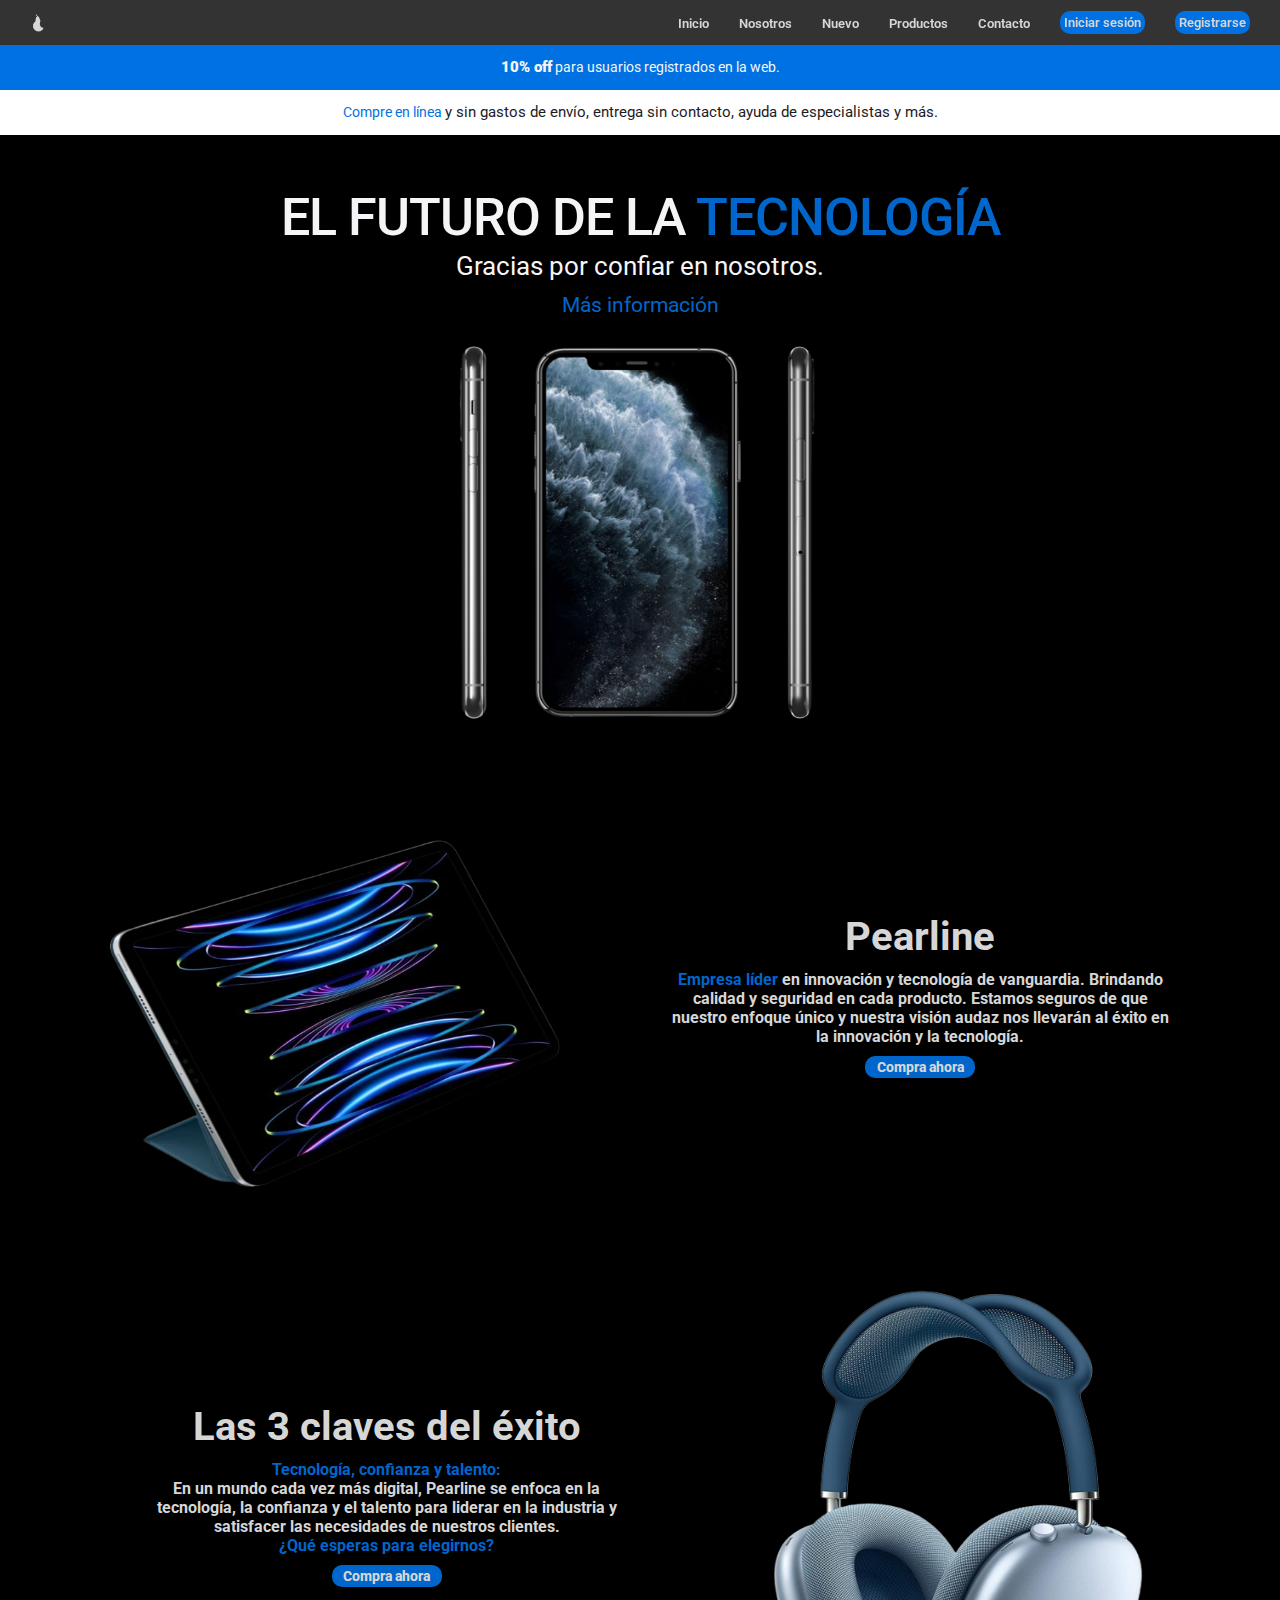
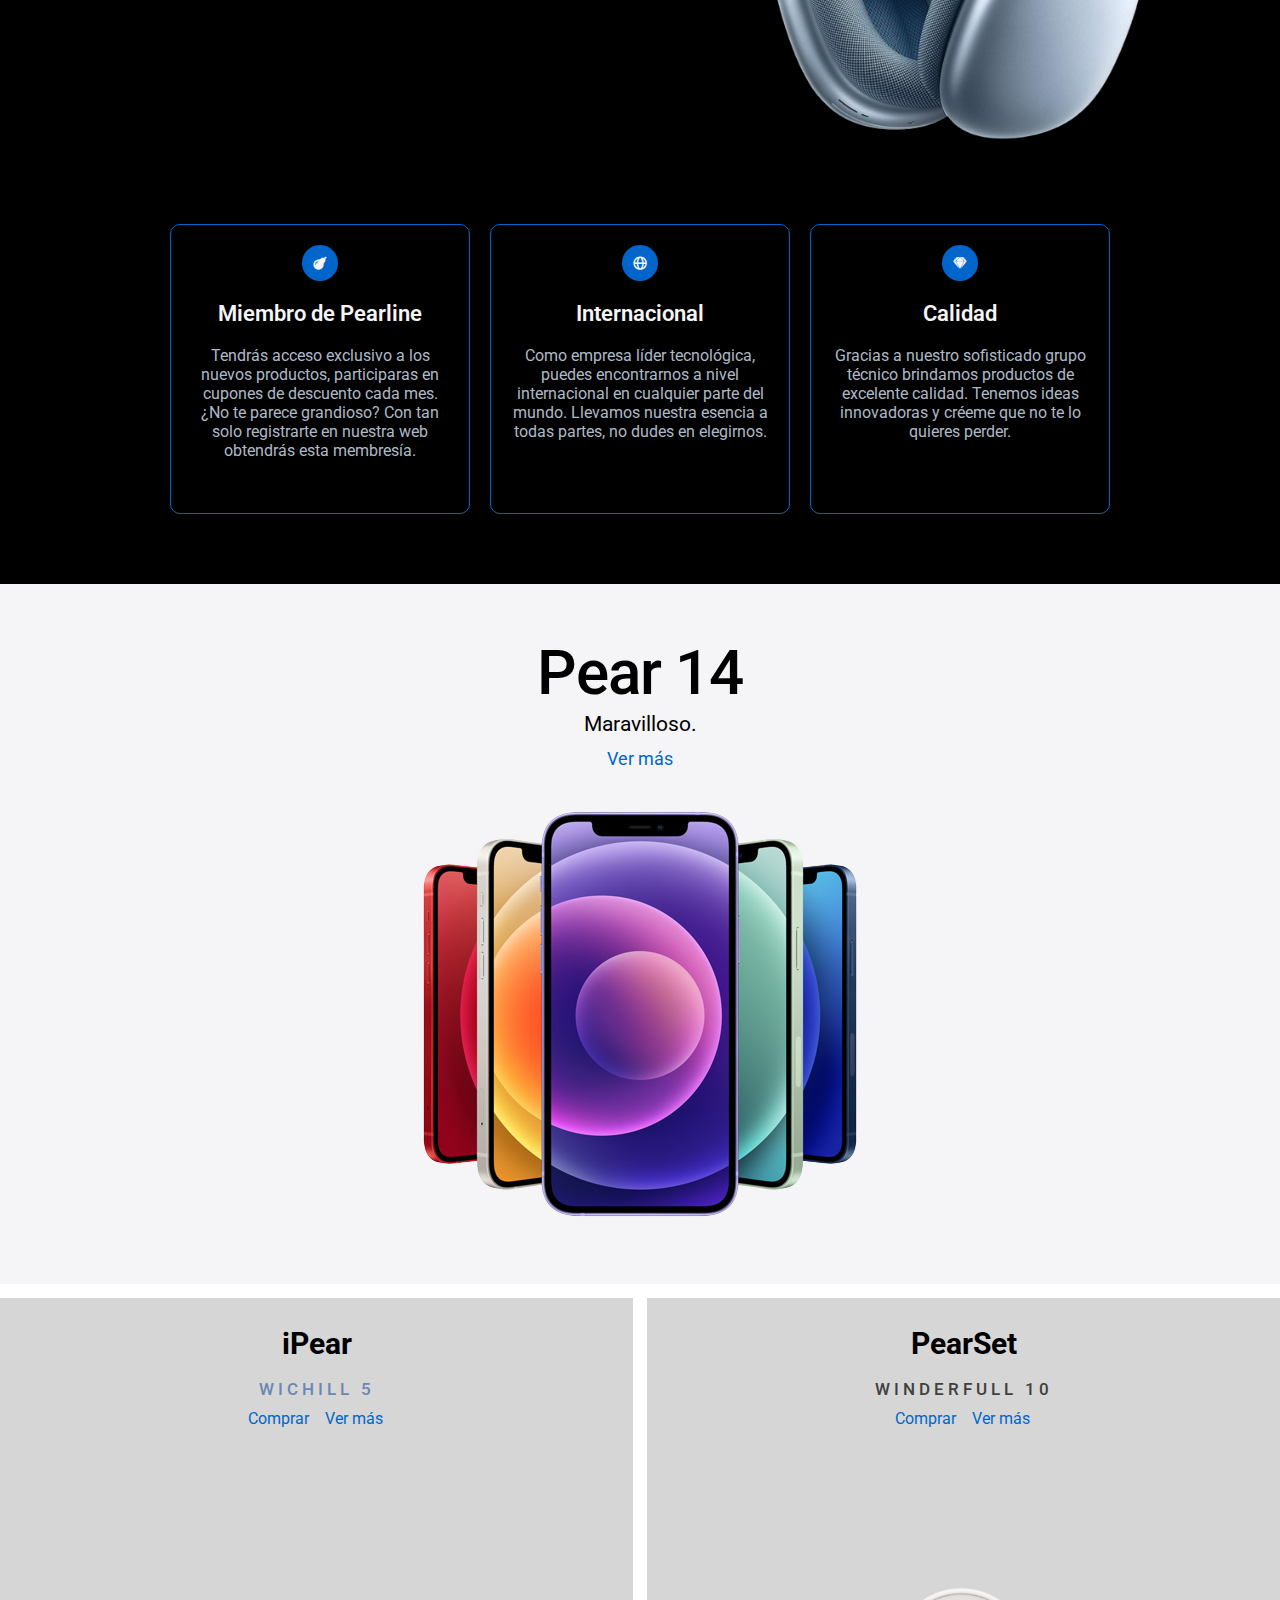
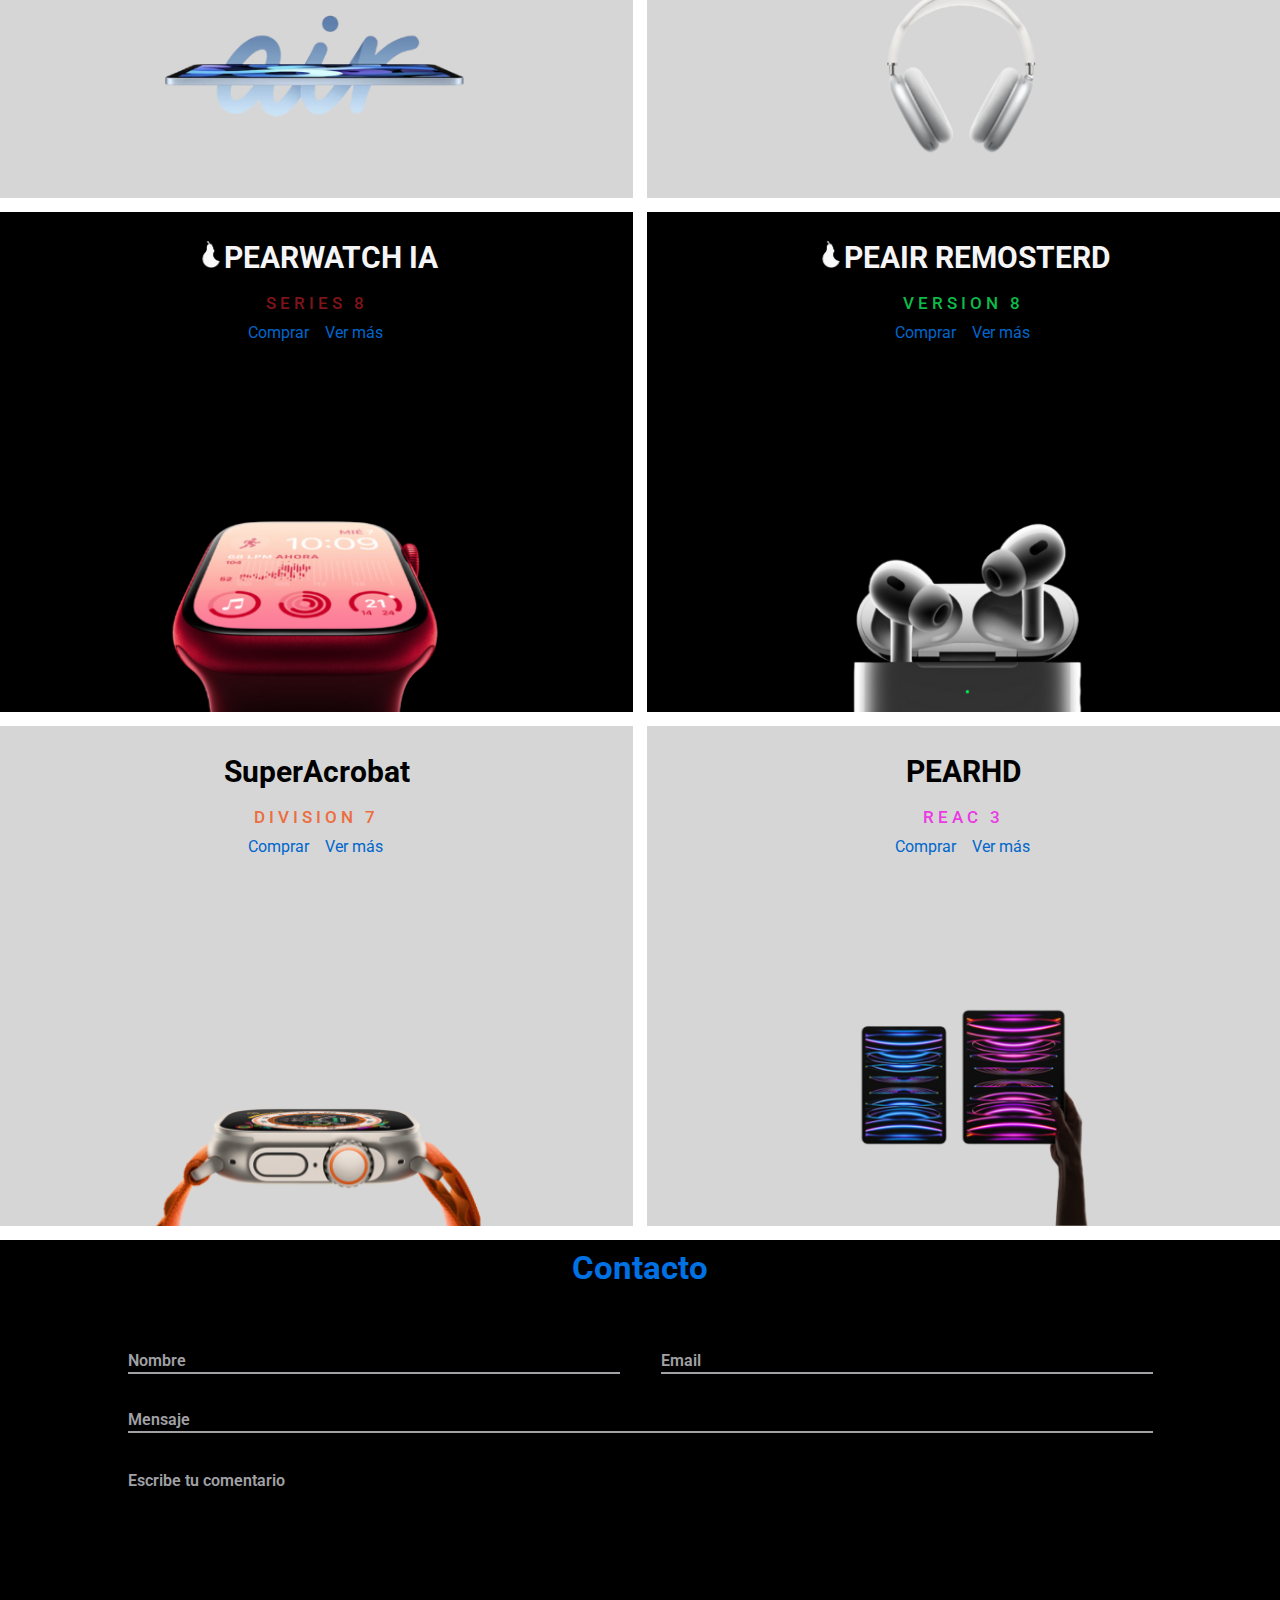
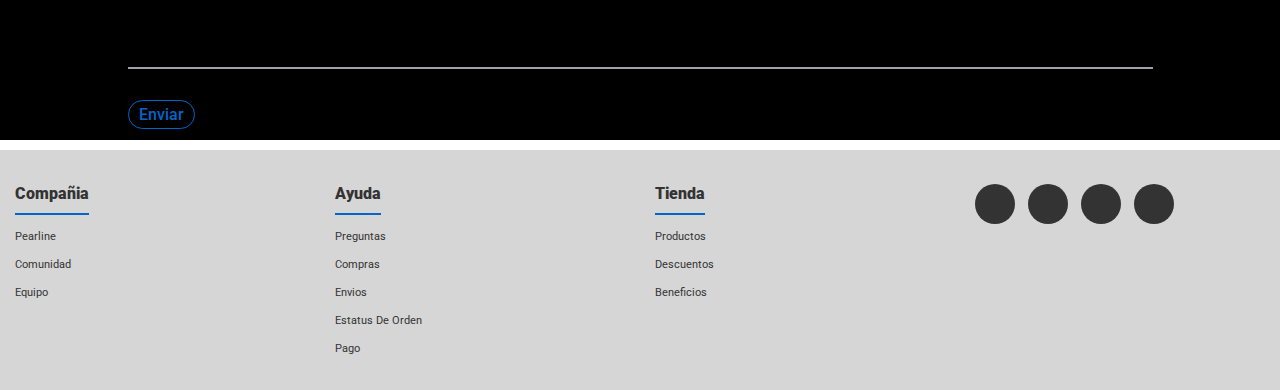
<file: index.html>
<!DOCTYPE html>
<html lang="en">
<head>
    <meta charset="UTF-8">
    <meta name="viewport" content="width=device-width, initial-scale=1.0">
    <title>Pearline</title>
    <link rel="stylesheet" href="/assets/style.css">
    <link rel="stylesheet" href="/assets/mediaqueries.css">
    <link rel="stylesheet" href="https://cdnjs.cloudflare.com/ajax/libs/font-awesome/6.4.2/css/all.min.css" integrity="sha512-z3gLpd7yknf1YoNbCzqRKc4qyor8gaKU1qmn+CShxbuBusANI9QpRohGBreCFkKxLhei6S9CQXFEbbKuqLg0DA==" crossorigin="anonymous" referrerpolicy="no-referrer" />
    <link href='https://unpkg.com/boxicons@2.1.4/css/boxicons.min.css' rel='stylesheet'>
    <link rel="stylesheet" href="https://cdnjs.cloudflare.com/ajax/libs/font-awesome/6.2.1/css/all.min.css" integrity="sha512-MV7K8+y+gLIBoVD59lQIYicR65iaqukzvf/nwasF0nqhPay5w/9lJmVM2hMDcnK1OnMGCdVK+iQrJ7lzPJQd1w==" crossorigin="anonymous" referrerpolicy="no-referrer" />
    <!-- Favicons -->
    <link rel="apple-touch-icon" sizes="180x180" href="/Img/FAVICON/apple-touch-icon.png">
    <link rel="icon" type="image/png" sizes="32x32" href="/Img/FAVICON/favicon-32x32.png">
    <link rel="icon" type="image/png" sizes="16x16" href="/Img/FAVICON/favicon-16x16.png">
    <link rel="manifest" href="/site.webmanifest">
    </head>
<body>

    <!-- Header -->
    <header>
        <img src="/Img/LOGONAV.png" alt="logo-pear" class="logo">
        <nav class="navbar">
            <input type="checkbox" id="toggle-menu">
            <label for="toggle-menu" class="bars-menu">
                <span></span>
                <span></span>
                <span></span>
            </label>
            <ul class="navbar-list">
                <li class="list-mov"><a href="#hero">Inicio</a></li>
                <li class="list-mov"><a href="#info2">Nosotros</a></li>
                <li class="list-mov"><a href="#info">Nuevo</a></li>
                <li class="list-mov"><a href="#cards">Productos</a></li>
                <li class="list-mov"><a href="#contact">Contacto</a></li>

                <a href="/login.html" class="btn-nav1">Iniciar sesión</a>
                <a href="/register.html" class="btn-nav2">Registrarse</a>
            </ul>

        </nav>
        
    </header>
    <main>

  
        <!-- information -->
        <section class="infotmation">
            <div class="discount">
                <a href="#"><span>10% off</span> para usuarios registrados en la web.</a>
            </div>
            <div class="discount discount-2">
                <a href="#">Compre en línea</a> <span>y sin gastos de envío, entrega sin contacto, ayuda de especialistas y más.</span>
            </div>
        </section>
        <!-- Sections -->
        <!-- Presentation -->
        <section id="hero">
            <div class="top__title">
                <h1>EL FUTURO DE LA <span>TECNOLOGÍA</span></h1>
                <h3>Gracias por confiar en nosotros.</h3>
            </div>
            <div class="top__title--links">
                <a href="#">Más información <i class="fa-solid fa-angle-right angle-1"></i> </a>
            </div>
            <div class="hero__img">
                <img src="/Img/image-removebg-preview (30).png" alt="phone-hero">
            </div>
        </section>
        <!-- info bussines -->
        <section id="info2">
            <div class="info2__img">
                <img src="/Img/IPEAR-FUTURE.png" alt="info2-headset">
            </div>
            <div class="info2__title">
                <h1>Pearline</h1>
                <h3> <span>Empresa líder</span> en innovación y tecnología de vanguardia. Brindando calidad y seguridad en cada producto. Estamos seguros de que nuestro enfoque único y nuestra visión audaz nos llevarán al éxito en la innovación y la tecnología.</h3>
                <a href="#">Compra ahora</a>
                </div>
            </div>
        </section>
        <section id="info3">
            <div class="info3__title">
                <h1>Las 3 claves del éxito</h1>
                <h3> <span>Tecnología, confianza y talento:</span>
                    <br>
                    En un mundo cada vez más digital, Pearline se enfoca en la tecnología, la confianza y el talento para liderar en la industria y satisfacer las necesidades de nuestros clientes.
                    <br>
                    <span>¿Qué esperas para elegirnos?</span>
                </h3>
                <a href="#">Compra ahora</a>
                </div>
            </div>
            <div class="info3__img">
                <img src="/Img/PeairAzules.png" alt="info2-headset">
            </div>
        </section>
        <!--Targets -->
        <section id="targets">

            <div class="content__target">

            
                <div class="target">
                    <i class='bx bxs-pear pear-icon'></i>
                    <h3 >
                        Miembro de Pearline
                    </h3>
                    <p>
                        Tendrás acceso exclusivo a los nuevos productos, participaras en cupones de descuento cada mes.
                        ¿No te parece grandioso?
                        Con tan solo registrarte en nuestra web obtendrás esta membresía.

                    </p>
                </div>
                <div class="target">
                    <i class='bx bx-globe globe-icon'></i>
                    <h3 >
                        Internacional
                    </h3>
                    <p>
                        Como empresa líder tecnológica, puedes encontrarnos a nivel internacional en cualquier parte del mundo. 
                        Llevamos nuestra esencia a todas partes, no dudes en elegirnos.
                    </p>
                </div>
                <div class="target">
                    <i class='bx bxl-sketch diamont-icon'></i>
                    <h3>
                        Calidad
                    </h3>
                    <p>
                        Gracias a nuestro sofisticado grupo técnico brindamos productos de excelente calidad.
                        Tenemos ideas innovadoras y créeme que no te lo quieres perder. 

                    </p>
                </div>

            </div>
        </section>
        <!-- Pear 14 -->
        <section id="info">
            <div class="info__title">
                <h1>Pear 14</h1>
                <h3>Maravilloso.</h3>
            </div>
            <div class="info__title--links">
                <a href="#">Ver más <i class="fa-solid fa-angle-right angle-2"></i> </a>
            </div>
            <div class="info__img">
                <img src="/Img/phones-fila.png" alt="phones-info">
            </div>
        </section>
        <!-- Products Cards -->
        <section id="cards">
            <div class="cards__content">
                <div class="card1">
                    <div class="card__content1">
                        <h1>
                            iPear
                        </h1>
                        <h3 class="title__heavenly">
                            WICHILL 5
                        </h3>
                        <a href="#">Comprar<i class="fa-solid fa-angle-right angle-1"></i></a>
                        <a href="#">Ver más<i class="fa-solid fa-angle-right angle-1"></i></a>

                    </div>
                </div>            
                <div class="card2">
                    <div class="card__content2">
                        <h1>
                            PearSet
                        </h1>
                        <h3 class="title__grey">
                            WINDERFULL 10
                        </h3>
                        <a href="#">Comprar<i class="fa-solid fa-angle-right angle-1"></i></a>
                        <a href="#">Ver más<i class="fa-solid fa-angle-right angle-1"></i></a>

                    </div>
                </div>            
                <div class="card3">
                    <div class="card__content3">
                        <h1 class="title__white">
                            <img src="/Img/Logo-pera-white.png" alt="Logo-pera-white">PEARWATCH IA
                        </h1>
                        <h3 class="title__red">
                            SERIES 8
                        </h3>
                        <a href="#">Comprar<i class="fa-solid fa-angle-right angle-1"></i></a>
                        <a href="#">Ver más<i class="fa-solid fa-angle-right angle-1"></i></a>
                    </div>
                </div>            
                <div class="card4">
                    <div class="card__content4">
                        <h1 class="title__white">
                            <img src="/Img/Logo-pera-white.png" alt="Logo-pera-white">PEAIR REMOSTERD
                        </h1>
                        <h3 class="title__green">
                            VERSION 8
                        </h3>
                        <a href="#">Comprar<i class="fa-solid fa-angle-right angle-1"></i></a>
                        <a href="#">Ver más<i class="fa-solid fa-angle-right angle-1"></i></a>
                    </div>
                </div>
                <div class="card5">
                    <div class="card__content5">
                        <h1>
                            SuperAcrobat
                        </h1>
                        <h3 class="title__orange">
                            DIVISION 7
                        </h3>
                        <a href="#">Comprar<i class="fa-solid fa-angle-right angle-1"></i></a>
                        <a href="#">Ver más<i class="fa-solid fa-angle-right angle-1"></i></a>
                    </div>
                </div>
                <div class="card6">
                    <div class="card__content6">
                        <h1>
                            PEARHD
                        </h1>
                        <h3 class="title__pink">
                            REAC 3
                        </h3>
                        <a href="#">Comprar<i class="fa-solid fa-angle-right angle-1"></i></a>
                        <a href="#">Ver más<i class="fa-solid fa-angle-right angle-1"></i></a>
                    </div>
                </div>
            </div>
        </section>
        <!-- Contact -->
        <section id="contact">
            <div class="contact__title">
                <h2>Contacto</h2>
            </div>
            <div class="contactUs">
                <form class="messageForm">
                    <div class="inputGroup mid">
                        <input type="text" name="" required="required">
                        <label>Nombre</label>
                    </div>
                    <div class="inputGroup mid">
                        <input type="email" name="" required="required">
                        <label>Email</label>
                    </div>
                    <div class="inputGroup full">
                        <input type="text" name="" required="required">
                        <label>Mensaje</label>
                    </div>
                    <div class="inputGroup full">
                        <textarea required="required"></textarea>
                        <label>Escribe tu comentario</label>
                    </div>
                    <div class="inputGroup full">
                        <a href="#">Enviar</a>
                    </div>


                </form>
            </div>
        </section>
        <!-- footer -->
        <footer class="footer">
            <div class="footer__container">
                <div class="footer-row">

                    <div class="footer-links">

                        <h4>
                            Compañia
                        </h4>
                        <ul>
                            <li><a href="#">Pearline</a></li>
                            <li><a href="#">Comunidad</a></li>
                            <li><a href="#">Equipo</a></li>
                        </ul>
                    </div>
                    <div class="footer-links">
                        <h4>
                            Ayuda
                        </h4>
                        <ul>
                            <li><a href="#">Preguntas</a></li>
                            <li><a href="#">Compras</a></li>
                            <li><a href="#">Envios</a></li>
                            <li><a href="#">Estatus de orden</a></li>
                            <li><a href="#">Pago</a></li>
                        </ul>
                    </div>
                    <div class="footer-links">
                        <h4>
                            Tienda
                        </h4>
                        <ul>
                            <li><a href="#">Productos</a></li>
                            <li><a href="#">Descuentos</a></li>
                            <li><a href="#">Beneficios</a></li>
                        </ul>
                    </div>
                    <div class="footer-links">
                        <div class="social-link">
                            <a href="#"><i class="fab fa-facebook-f"></i></a>
                            <a href="#"><i class="fab fa-instagram"></i></a>
                            <a href="#"><i class="fab fa-twitter"></i></a>
                            <a href="#"><i class="fab fa-youtube"></i></a>
                        </div>
                    </div>


                </div>

            </div>

        </footer>
    </main>  
</body>
</html>
</file>
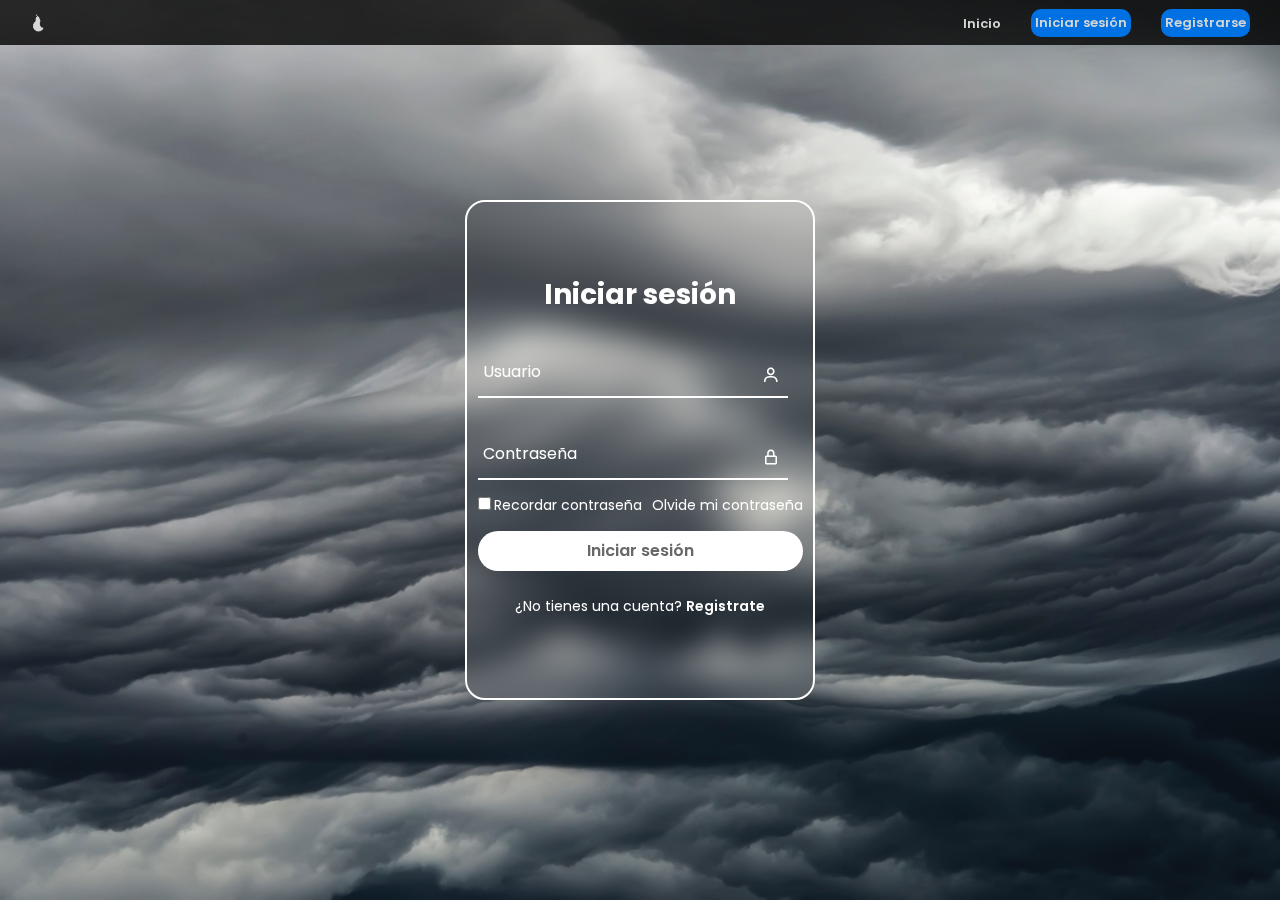
<file: login.html>
<!DOCTYPE html>
<html lang="en">
<head>
    <meta charset="UTF-8">
    <meta name="viewport" content="width=device-width, initial-scale=1.0">
    <title>Pearline</title>
    <link rel="stylesheet" href="/assets/login.css">
    <link rel="stylesheet" href="/assets/mediaqueries.css">
    <link href='https://unpkg.com/boxicons@2.1.4/css/boxicons.min.css' rel='stylesheet'>
    <!-- Favicons -->
    <link rel="apple-touch-icon" sizes="180x180" href="/Img/FAVICON/apple-touch-icon.png">
    <link rel="icon" type="image/png" sizes="32x32" href="/Img/FAVICON/favicon-32x32.png">
    <link rel="icon" type="image/png" sizes="16x16" href="/Img/FAVICON/favicon-16x16.png">
    <link rel="manifest" href="/site.webmanifest">
</head>
<body>
    <header>
        <img src="/Img/LOGONAV.png" alt="logo-pear" class="logo">
        <nav class="navbar">
            <input type="checkbox" id="toggle-menu">
            <label for="toggle-menu" class="bars-menu">
                <span></span>
                <span></span>
                <span></span>
            </label>
            <ul class="navbar-list">
                <li class="list-mov"><a href="/index.html">Inicio</a></li>
                <a href="/login.html" class="btn-nav1">Iniciar sesión</a>
                <a href="/register.html" class="btn-nav2">Registrarse</a>
            </ul>

        </nav>
    </header>
    <section>
        <div class="form-box">
            <div class="form-value">
                <form action="">
                    <h2>Iniciar sesión</h2>
                    <div class="inputbox">
                        <i class='bx bx-user user-icon' ></i>
                        <input type="user" required>
                        <label for="" >Usuario</label>
                    </div>
                    <div class="inputbox">
                        <i class='bx bx-lock-alt lock-icon'></i>
                        <input type="password" required>
                        <label for="">Contraseña</label>
                    </div>
                    <div class="forget">
                        <label for=""><input type="checkbox">Recordar contraseña<a href="#">Olvide mi contraseña</a></label>
                    </div>
                    <div class="btn-1">
                        <a href="index.html">Iniciar sesión</a>
                    </div>

                    <div class="register">
                        <p>¿No tienes una cuenta? <a href="/register.html">Registrate</a></p>
                    </div>
                </form>
            </div>
        </div>
    </section>
</body>
</html>
</file>
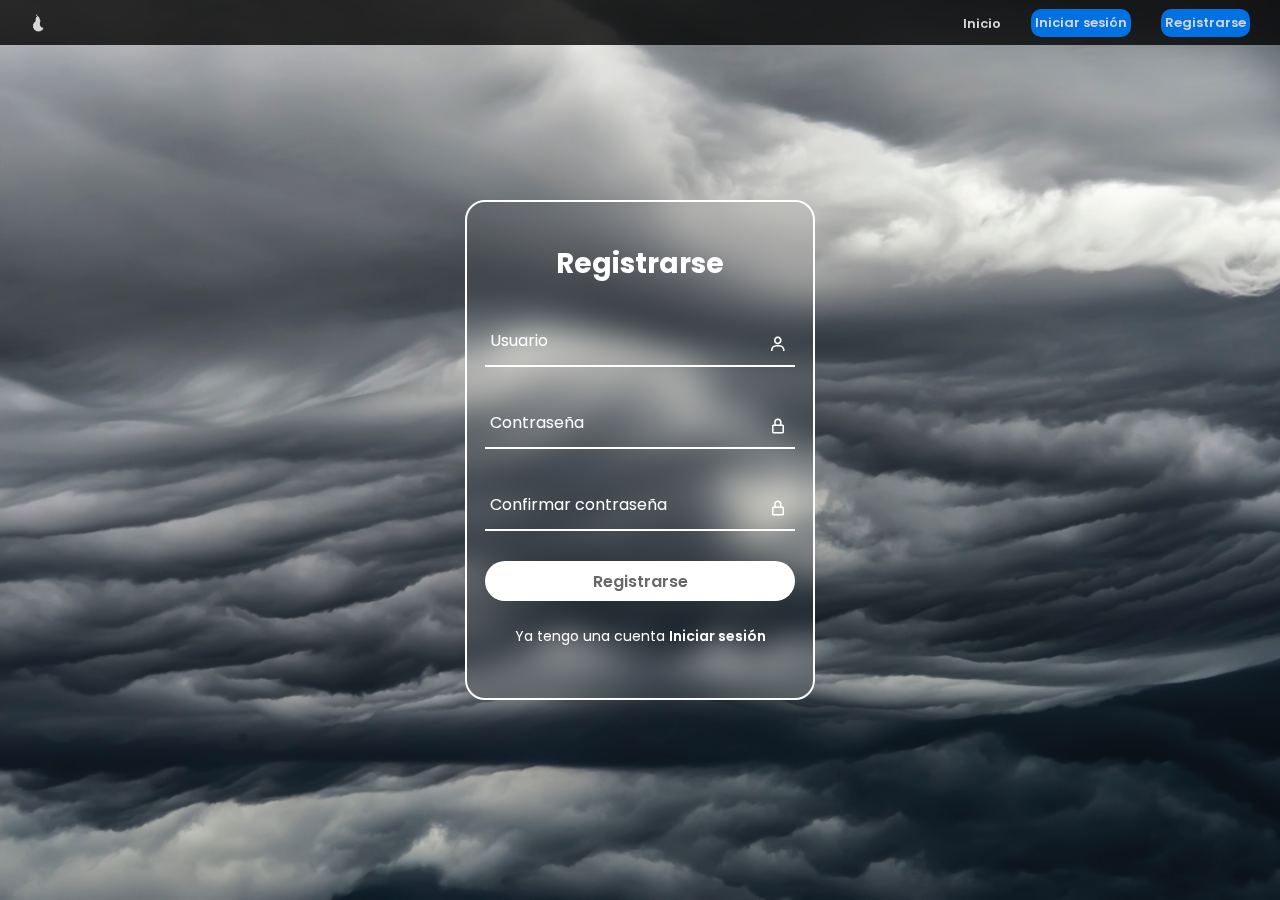
<file: register.html>
<!DOCTYPE html>
<html lang="en">
<head>
    <meta charset="UTF-8">
    <meta name="viewport" content="width=device-width, initial-scale=1.0">
    <title>Pearline</title>
    <link rel="stylesheet" href="/assets/login.css">
    <link href='https://unpkg.com/boxicons@2.1.4/css/boxicons.min.css' rel='stylesheet'>
    <link rel="stylesheet" href="/assets/mediaqueries.css">
    <!-- Favicons -->
    <link rel="apple-touch-icon" sizes="180x180" href="/Img/FAVICON/apple-touch-icon.png">
    <link rel="icon" type="image/png" sizes="32x32" href="/Img/FAVICON/favicon-32x32.png">
    <link rel="icon" type="image/png" sizes="16x16" href="/Img/FAVICON/favicon-16x16.png">
    <link rel="manifest" href="/site.webmanifest">
</head>
<body>
    <header>
        <img src="/Img/LOGONAV.png" alt="logo-pear" class="logo">
        <nav class="navbar">
            <input type="checkbox" id="toggle-menu">
            <label for="toggle-menu" class="bars-menu">
                <span></span>
                <span></span>
                <span></span>
            </label>
            <ul class="navbar-list">
                <li class="list-mov"><a href="/index.html">Inicio</a></li>
                <a href="/login.html" class="btn-nav1">Iniciar sesión</a>
                <a href="/register.html" class="btn-nav2">Registrarse</a>
            </ul>

        </nav>
    </header>
    <section>
        <div class="form-box">
            <div class="form-value">
                <form action="">
                    <h2>Registrarse</h2>
                    <div class="inputbox">
                        <i class='bx bx-user user-icon' ></i>
                        <input type="user" required>
                        <label for="" >Usuario</label>
                    </div>
                    <div class="inputbox">
                        <i class='bx bx-lock-alt lock-icon'></i>
                        <input type="password" required>
                        <label for="">Contraseña</label>
                    </div>
                    <div class="inputbox">
                        <i class='bx bx-lock-alt lock-icon'></i>
                        <input type="password" required>
                        <label for="">Confirmar contraseña</label>
                    </div>
                    <div class="btn-1">
                        <a href="login.html">Registrarse</a>
                    </div>
                    <div class="register">
                        <p>Ya tengo una cuenta <a href="login.html">Iniciar sesión</a></p>
                    </div>
                </form>
            </div>
        </div>
    </section>
</body>
</html>
</file>
<file: assets/style.css>
@import url('https://fonts.googleapis.com/css2?family=Roboto:wght@300;400;500;700&display=swap');

:root {
    --nav-bg: rgba(0, 0, 0, 0.8);
    --greyDark: #333333;
    --greyLight: #d6d6d6;
    --greyLight2: #a1a1a6;
    --bgn-targets: #272d37;
    --text-trgt: #adb9c7;
    --white: #f5f5f7;
    --text: #1d1d1f;
    /* Details */
    --blue: #0071e3;
    --dark-blue: #0066cc;
    --a: #2997ff;
    --grey-headset: #40403f;
    --heavenly: #6b87b1;
    --red: #7d1418;
    --pink: #ea3ae2;
    --green: #0dba49;
    --orange: #ec6d3f;
    --text-btn: #0f0f0f;
    --bg-black: #242424;
}


*{
    margin: 0;
    padding: 0;
    box-sizing: border-box;
    list-style: none;
    text-decoration: none;
}
html {
    scroll-behavior: smooth;
    scroll-padding-top: 45px;
}
body {
    font-family: 'Roboto', sans-serif;
    font-size: 14px;

}
main {
    align-items: center;
}
header {
    background: var(--nav-bg);
    width: 100%; 
    height: 45px;
    margin: auto;
    display: flex;
    justify-content: space-between;
    align-items: center;
    padding: 2px 30px 2px 30px;
    position: fixed;
    top: 0;
    z-index: 9999; 
}



/* TOGGLE MENU  */

#toggle-menu {
    display: none;
}
.bars-menu{
    display: none;
}

/* Navbar */
.logo {
    height: 18px;
    cursor: pointer;
}

.navbar,
.navbar-list {
  display: flex;
  align-items: center;

}
.navbar {
  gap: 10px
}

.navbar-list {
  gap: 30px;
}

.navbar-list a {
    color: var(--greyLight);
    font-size: 13px;
    font-weight: 600;
}
.navbar-list a:hover {
    color: var(--blue);
}

.btn-nav1 {
    color: var(--greyLight);
    background-color: var(--blue);
    border-radius: 10px;
    padding: 4px 4px;
    justify-content: center;
    align-items: center;
    font-weight: 800;
    text-align: center;
}
.btn-nav1:hover {
    color: var(--blue);
    background-color: var(--greyLight);
}
.btn-nav2 {
    color: var(--greyLight);
    background-color: var(--blue);
    border-radius: 10px;
    padding: 4px 4px;
    justify-content: center;
    align-items: center;
    font-weight: 800;
    text-align: center;
}
.btn-nav2:hover {
    color: var(--blue);
    background-color: var(--greyLight);
}


/* Discount - Buy Online */

.discount {
    font-weight: 400;
    height: 45px;
    width: 100%;
    background: var(--blue);
    text-align: center;
    line-height: 45px;
    margin-top: 45px;
    gap: 10px;

}
.discount a {
    color: var(--white);
    text-decoration: none;
}
.discount span {
    font-weight: 900;
    font-size: 15px;
}
.discount-2 {
    background: #ffffff;
    color: var(--text);
    margin: 0;
}
.discount-2 span {
    background: #ffffff;
    color: var(--text);
    margin: 0;
    font-weight: 400;
}

.discount-2 a {
    color: var(--blue);
    text-decoration: none;
}
.discount a:hover {
    text-decoration: underline;

}
.discount-2 a:hover {
    text-decoration: underline;
}





/* hero- (1er section) */

#hero {
    height: 610px;
    width: 100%;
    position: relative;
    overflow: hidden;
    background: black;
}

.top__title{
    margin-top: 52px;
    color: var(--white);
    text-align: center;
    z-index: 3;
}
.top__title h1 {
    font-size: 52px;
    font-weight: 500;
    letter-spacing: -1px;
}
.top__title span {
    color: var(--dark-blue);
}
.top__title h3 {
    margin-top: 3px;
    font-size: 26px;
    font-weight: 400;
}
.angle-1 {
    color: var(--dark-blue);
    font-size: 17px;
}
.top__title--links {
    margin-top: 12px;
    text-align: center;
}

.top__title--links a {
    font-size: 21px;
    font-weight: 400;
    color: var(--dark-blue);
}
.top__title--links:hover {
    text-decoration: underline;
    color: var(--dark-blue);
}

.hero__img {
    position: relative;
    width: 100%;
    height: 70%;
    display: flex;
    justify-content: center;
    align-items: center;
}

.hero__img img {
    height: 390px;
    width: 390px;
}
/* PEARLINE BUSSINES (2da section)*/
#info2 {
    display: flex;
    flex-direction: row;
    width: 100%;
    height: 500px;
    justify-content: space-evenly;
    align-items: center;
    background: black;
    /* background: linear-gradient(to top, rgba(0, 0, 0, 0.427), black); */
}

.info2__img {
    padding-top: 40px;
    display: flex;
    justify-content: center;
    align-items: center;
}
.info2__img img {
    justify-content: center;
    align-items: center;
    height: 350px;
    width: 450px;
}
.info2__title {
    display: flex;
    flex-direction: column;
    color: var(--greyLight);
    gap: 10px;
    justify-content: center;
    text-align: center;
    align-items: center;
}

.info2__title h1 {
    font-size: 40px;
}
.info2__title h3 {
    max-width: 500px;
}
.info2__title span{
    color: var(--dark-blue);
}
.info2__title a {
    display: flex;
    width: 110px;
    color: var(--greyLight);
    background-color: var(--dark-blue);
    justify-content: center;
    align-items: center;
    font-weight: 800;
    text-align: center;
    border-radius: 10px;
    padding: 3px 3px;
}
.info2__title a:hover {
    color: var(--dark-blue);
    background: var(--greyLight);
}
/* PEARLINE BUSSINES (3er section)*/
#info3 {
    display: flex;
    flex-direction: row;
    width: 100%;
    height: 500px;
    justify-content: space-evenly;
    align-items: center;
    background: black;
    /* background: linear-gradient(to top, rgba(0, 0, 0, 0.427), black); */
}

.info3__img {
    padding-top: 40px;
    display: flex;
    justify-content: center;
    align-items: center;
}
.info3__img img {
    justify-content: center;
    align-items: center;
    height: 450px;
    width: 370px;
}
.info3__title {
    display: flex;
    flex-direction: column;
    color: var(--greyLight);
    gap: 10px;
    justify-content: center;
    text-align: center;
    align-items: center;
}

.info3__title h1 {
    font-size: 40px;
}
.info3__title h3 {
    max-width: 500px;
}
.info3__title span{
    color: var(--dark-blue);
}
.info3__title a {
    display: flex;
    width: 110px;
    color: var(--greyLight);
    background-color: var(--dark-blue);
    justify-content: center;
    align-items: center;
    font-weight: 800;
    text-align: center;
    border-radius: 10px;
    padding: 3px 3px;
}
.info3__title a:hover {
    color: var(--dark-blue);
    background: var(--greyLight);
}


/* TARGETS (4ta section) */
#targets {
    display: flex;
    padding-bottom: 70px;
    padding-top: 79px;
    justify-content: center;
    align-items: center;
    flex-direction: column;
    gap: 80px;
    background: black;

}

.content__target {
    display: flex;
    justify-content: space-around;
    align-items: flex-start;
    flex-wrap: wrap;
    gap: 20px;
}
.target {
    width: 300px;
    height: 290px;
    padding: 20px 20px;
    display: flex;
    flex-direction: column;
    align-items: center;
    text-align: center;
    border: 1px solid var(--dark-blue);
    border-radius: 10px;
    gap: 20px;
    /* background-color: var(--bgn-targets); */
}
.target i{
    font-size: 16px;
    color: var(--white);
    padding: 10px 10px;
    background: var(--dark-blue);
    border-radius: 50%;
}
.target h3{
    font-size: 22px;
    font-weight: 600;
    color: var(--white);
}
.target p {
    font-size: 16px;
    font-weight: 400;
    color: var(--text-trgt);
}




/* PEAR 14 (5ta section) */


#info{
    height: 700px;
    width: 100%;
    position: relative;
    overflow: hidden;
    background: var(--white);
}
.info__title{
    margin-top: 52px;
    color: black;
    text-align: center;
    z-index: 3;
}
.info__title h1 {
    font-size: 62px;
    font-weight: 500;
    letter-spacing: -1px;
}
.info__title h3 {
    margin-top: 3px;
    font-size: 21px;
    font-weight: 400;
}
.angle-2 {
    color: var(--dark-blue);
    font-size: 14px;
}
.info__title--links {
    margin-top: 12px;
    text-align: center;
}
.info__title--links a {
    font-size: 18px;
    font-weight: 400;
    color: var(--dark-blue);
}
.info__title--links:hover {
    text-decoration: underline;
    color: var(--dark-blue);
}

.info__img {
    position: relative;
    width: 100%;
    height: 70%;
    display: flex;
    justify-content: center;
    align-items: center;
}


/* Products cards (6ta section)*/
#cards {
    padding-top: 14px;
    padding-bottom: 14px;
    justify-content: center;
    align-items: center;
}
.cards__content {
    display: grid;
    grid-template-columns: 1fr 1fr;
    row-gap: 14px;
    column-gap: 14px;
    text-align: center;
}
.cards__content > div {
    height: 500px;
    background-position: center center;
    background-size: cover;
}
.title__white {
    color: var(--white);
}
.title__red {
    color: var(--red);
    font-weight: 300;
}







.card1 {
    background-image: url(/Img/card-1.png);
}
.title__heavenly {
    color: var(--heavenly);
    font-weight: 500;
    letter-spacing: 4px;
}
.card__content1 {
    text-align: center;
    margin: 20px;
}
.card__content1 h1 {
    padding: 8px 8px;
    font-size: 30px;
}
.card__content1 h3 {
    font-size: 17px;
    margin: 10px;
}
.card__content1 a{
    color: var(--dark-blue);
    font-size: 16px;
    margin: 5px;
}
.card__content1 i{
    color: var(--dark-blue);
    font-size: 12px;
    padding-left: 3px;
}
.card__content1 a:hover{
    text-decoration: underline;
    color: var(--dark-blue);
}

.card2 {
    background-image: url(/Img/card-2.png);
}
.title__grey{
    color: var(--grey-headset);
    font-weight: 500;
    letter-spacing: 4px;
}
.card__content2 {
    text-align: center;
    margin: 20px;
}
.card__content2 h1 {
    padding: 8px 8px;
    font-size: 30px;
}
.card__content2 h3 {
    font-size: 17px;
    margin: 10px;
}
.card__content2 a{
    color: var(--dark-blue);
    font-size: 16px;
    margin: 5px;
}
.card__content2 i{
    color: var(--dark-blue);
    font-size: 12px;
    padding-left: 3px;
}
.card__content2 a:hover{
    text-decoration: underline;
    color: var(--dark-blue);
}
.card3 {
    background-image: url(/Img/card-3.png);
}
.title__red {
    color: var(--red);
    font-weight: 500;
    letter-spacing: 4px;
}
.card__content3 img {
    height: 28px;
    width: 28px;
}
.card__content3 {
    text-align: center;
    margin: 20px;
}
.card__content3 h1 {
    padding: 8px 8px;
    font-size: 30px;

}
.card__content3 h3 {
    font-size: 17px;
    margin: 10px;
}
.card__content3 a{
    color: var(--dark-blue);
    font-size: 16px;
    margin: 5px;
}
.card__content3 i{
    color: var(--dark-blue);
    font-size: 12px;
    padding-left: 3px;
}
.card__content3 a:hover{
    text-decoration: underline;
    color: var(--dark-blue);
}
.card4 {
    background-image: url(/Img/card-4.png);
}
.title__green {
    color: var(--green);
    font-weight: 500;
    letter-spacing: 4px;
}
.card__content4 img {
    height: 28px;
    width: 28px;
}
.card__content4{
    text-align: center;
    margin: 20px;
}
.card__content4 h1 {
    padding: 8px 8px;
    font-size: 30px;
}
.card__content4 h3 {
    font-size: 17px;
    margin: 10px;
}
.card__content4 a{
    color: var(--dark-blue);
    font-size: 16px;
    margin: 5px;
}
.card__content4 i{
    color: var(--dark-blue);
    font-size: 12px;
    padding-left: 3px;
}
.card__content4 a:hover{
    text-decoration: underline;
    color: var(--dark-blue);
}
.card5 {
    background-image: url(/Img/card-5.png);
}

.title__orange {
    color: var(--orange);
    font-weight: 500;
    letter-spacing: 4px;
}


.card__content5 {
    text-align: center;
    margin: 20px;
}
.card__content5 h1 {
    padding: 8px 8px;
    font-size: 30px;
}
.card__content5 h3 {
    font-size: 17px;
    margin: 10px;
}
.card__content5 a{
    color: var(--dark-blue);
    font-size: 16px;
    margin: 5px;
}
.card__content5 i{
    color: var(--dark-blue);
    font-size: 12px;
    padding-left: 3px;
}
.card__content5 a:hover{
    text-decoration: underline;
    color: var(--dark-blue);
}
.card6 {
    background-image: url(/Img/card-6.png);
}
.title__pink {
    color: var(--pink);
    font-weight: 500;
    letter-spacing: 4px;
}
.card__content6 {
    text-align: center;
    margin: 20px;
}
.card__content6 h1 {
    padding: 8px 8px;
    font-size: 30px;
}
.card__content6 h3 {
    font-size: 17px;
    margin: 10px;
}
.card__content6 a{
    color: var(--dark-blue);
    font-size: 16px;
    margin: 5px;
}
.card__content6 i{
    color: var(--dark-blue);
    font-size: 12px;
    padding-left: 3px;
}
.card__content6 a:hover{
    text-decoration: underline;
    color: var(--dark-blue);
}





/* Contact (7ma section)*/
#contact {
    width: 100%;
    height: 500px;
    background: black;
}
.contact__title {
    color: var(--blue);
    padding-top: 8px;
    font-size: 22px;
    font-weight: 900;
    display: flex;
    justify-content: center;
    text-align: center;
}



.contactUs {
    width: 100%;
    min-height: 500px;
    display: flex;
    justify-content: center;
    align-items: center;
    padding: 30px 8%;
}

.messageForm {
    display: flex;
    justify-content: space-between;
    flex-wrap: wrap;
}
.inputGroup {
    margin: 18px 0;
    position: relative;
}
.messageForm .mid {
    flex-basis: 48%;

}
.messageForm .full {
    flex-basis: 100%;
}
.messageForm input,
.messageForm textarea {
    width: 100%;
    font-size: 18px;
    font-weight: 600;
    background-color: transparent;
    color: var(--white);
    border: none;
    border-bottom: 2px solid var(--greyLight2);
    outline: none;
    
}

.messageForm textarea {
    resize: none;
    height: 200px;
    display: block;
}
textarea::-webkit-scrollbar{
    width: 9px;
}
textarea::-webkit-scrollbar-track {
    background-color: var(--bg-black);
    border-radius: 15px;
}
textarea::-webkit-scrollbar-thumb {
    background-color: var(--dark-blue);
    border-radius: 15px;
    height: 10px;
}
.inputGroup label {
    color: var(--greyLight2);
    position: absolute;
    left: 0;
    bottom: 4px;
    font-weight: 600;
    font-size: 16px;
    transition: 0.4s;
    pointer-events: none;
}
.inputGroup:nth-child(4) label {
    top: 2px;
}
.inputGroup input:focus ~ label,.inputGroup textarea:focus ~ label,
.inputGroup input:valid ~ label,.inputGroup textarea:valid ~ label
{
    transform: translateY(-30px);
    font-size: 16px;
}
.inputGroup a {
    padding: 4px 10px;
    font-size: 16px;
    font-weight: 500;
    background-color: transparent;
    color: var(--dark-blue);
    border: 1px solid var(--dark-blue);
    border-radius: 25px;
    outline: none;
    cursor: pointer;
}
.inputGroup a:hover {
    color: var(--white); 
    border: 1px solid var(--white);
}



/* Footer (8tva section)*/

.footer__container {
    padding-top: 14px;
    justify-content: center;
    align-items: center;
}
.footer {
    margin-top: 10px;
    background-color: var(--greyLight);
    padding: 20px 0;
    text-transform: capitalize;
}
.footer-row {
    display: flex;
    flex-wrap: wrap;
}
.footer-links {
    width: 25%;
    padding: 0 15px;

}
.footer-links h4 {
    font-size: 16px;
    color: var(--greyDark);
    margin-bottom: 15px;
    font-weight: 900;
    border-bottom: 2px solid var(--dark-blue);
    padding-bottom: 10px;
    display: inline-block;
}
.footer-links ul li a {
    font-size: 11px;
    text-decoration: none;
    font-weight: 400;
    color: var(--greyDark);
    display: block;
    margin-bottom: 15px;
    transition: all .3s ease;

}
.footer-links ul li a:hover {
    color: var(--dark-blue);
    padding-left: 6px;
}
.social-link a {
    display: inline-block;
    min-height: 40px;
    width: 40px;
    background-color: var(--greyDark);
    margin: 0 10px 10px 0;
    text-align: center;
    line-height: 40px;
    border-radius: 50%;
    color: var(--white);
    transition: all .5 ease;

}
.social-link a:hover {
    background-color: var(--dark-blue);
}



/* Contact */
</file>
<file: assets/mediaqueries.css>
@media(max-width:991px) {



    /* Bussines */
    #info2 {
        display: flex;
        flex-direction: column-reverse;
        height: 700px;
    }
    #info3 {
        display: flex;
        flex-direction: column;
        height: 700px;
    }
    
    /* Cards */
    /* width */
    #cards {
        width: 100%;
    }
    /* direction and height */
    .cards__content {
        display: flex;
        flex-direction: column;
    }
    .cards__content > div {
        height: 400px;
    }
    /* h1 */
    .card__content1 h1 {
        font-size: 20px;
    }
    .card__content2 h1 {
        font-size: 20px;
    }
    .card__content3 h1 {
        font-size: 20px;
    }
    .card__content4 h1 {
        font-size: 20px;
    }
    .card__content5 h1 {
        font-size: 20px;
    }
    .card__content6 h1 {
        font-size: 20px;
    }
    /* img h1 */
    .card__content3 img {
    height: 18px;
    width: 18px;
    }
    .card__content4 img {
    height: 18px;
    width: 18px;
    }
    /* h3 */
    .card__content1 h3 {
    font-size: 14px;
    }
    .card__content2 h3 {
    font-size: 14px;
    }
    .card__content3 h3 {
    font-size: 14px;
    }
    .card__content4 h3 {
    font-size: 14px;
    }
    .card__content5 h3 {
    font-size: 14px;
    }
    .card__content6 h3 {
    font-size: 14px;
    }
    
    
    
    
    
    /* Footer */
    .footer-row{
        text-align: center;
    }
    .footer-links {
        width: 100%;
        margin-bottom: 30px;
    }
}

@media(max-width:768px){
    /* toggle-menu */
    .navbar ul{
        background: var(--nav-bg);
        width: 100%;
        height: calc(100vh - 45px);
        position: absolute;
        top: 45px;
        left: 0;
        flex-direction: column;
        align-items: center;
        justify-content: center;
        transform: translateX(200%);
        transition: all 0.4s ease;

    }
    .bars-menu {
        display: flex;
        flex-direction: column;
        gap: 5px;
        position: relative;
    }
    
    .bars-menu span {
        height: 1.5px;
        width: 18px;
        background: var(--white);
        transition: transform 0.3s;
    }
    #toggle-menu:checked ~ .bars-menu span:nth-child(1) {
        position: absolute;
        top: 0;
        transform: rotate(135deg);
    }
    #toggle-menu:checked ~ .bars-menu span:nth-child(2) {
        opacity: 0;
    }
    
    #toggle-menu:checked ~ .bars-menu span:nth-child(3) {
        position: absolute;
        top: 0;
        transform: rotate(-135deg);
    }
    #toggle-menu:checked ~ .navbar-list{
        transform: translateX(0);
    }
    
    
    /* Discount */
    .discount-2 span{
        display: none;
    }
    .top__title h1 {
        font-size: 30px;
    }
    .top__title h3 {
        font-size: 22px;
    }
    .angle-1 {
        font-size: 14px;

    }
    .top__title--links a {
        font-size: 18px;
    }
}

@media(max-width:576px){
    
    /* Discount */
    .discount-2 span{
        display: none;
    }

    

    /* Pear 14 */
    .info__title h1{
        font-size: 45px;
    }
    .info__title h3 {
        font-size: 18px;
    }
    .info__img img{
        height: 400px;
        width: 400px;
    }
    .angle-2 {
        font-size: 11px;
    }
    .info__title--links a {
        font-size: 15px;
    }
    /* bussines */

    .info2__title h1 {
    font-size: 30px;
    }
    .info2__title h3 {
    max-width: 450px;
    margin: 8px;
    }




    .info2__img img {
        height: 300px;
        width: 350px;
    }
    .info2__img {
    padding-top: 10px;
    }
    /* bussines 2 */
    .info3__title h1 {
        font-size: 30px;
    }
    .info3__title h3 {
        max-width: 450px;
        margin: 8px;
    }
        
    
    
    
    .info3__img img {
        height: 350px;
        width: 300px;
    }
    .info3__img {
        padding-top: 10px;
    }



}



@media(max-width:365px) {
     /*1er section - (hero)*/
     .top__title h1 {
        font-size: 32px;
    }
     .top__title h3 {
        font-size: 16px;
    }
     .angle-1 {
        font-size: 12px;
    }
     .top__title--links a {
        font-size: 14px;
    }
    .hero__img {
        height: 60%;
    }
    .hero__img img {
        height: 300px;
        width: 300px;
    }
    
    /* Pear 14 */
     .info__title h1{
        font-size: 40px;
    }
    .info__title h3 {
        font-size: 17px;
    }
    .info__img img{
        height: 300px;
        width: 300px;
    }
    .angle-2 {
        font-size: 10px;
    }
    .info__title--links a {
        font-size: 14px;
    }

    
    
    
    /* bussines */

    .info2__title h1 {
        font-size: 27px;
        }
    .info2__title h3 {
        max-width: 300px;
        }
    
    
    
    
    .info2__img img {
            height: 250px;
            width: 300px;
        }
    .info2__img {
        padding-top: 10px;
        }


    /* bussines 2 */
    .info3__title h1 {
            font-size: 27px;
        }
    .info3__title h3 {
            max-width: 300px;
        }
             
    .info3__img img {
            height: 300px;
            width: 250px;
        }
    .info3__img {
            padding-top: 10px;
        }

    /* login // register */
    h2 {
        font-size: 16px;
    }
    .form-box {
        width: 240px;
        height:450px;
    }
    .inputbox {
       margin-left: 10px;
       width: 210px;
       font-size: 12px
    }
    label a{
        display: flex;
        flex-direction: column;
    }
    label,
    input {
        font-size: 12px;
    }

    .btn-1 a {
        width: 200px;
        margin: 20px;
        font-size: 14px;
    }
    .register p{
        display: flex;
        flex-direction: column;
        font-size: 12px;
    }
}
</file>
<file: assets/login.css>
@import url('https://fonts.googleapis.com/css2?family=Poppins:wght@300;400;500;600&display=swap');
:root {
    --bg: rgba(0, 0, 0, 0.998);
    --bg-white: rgba(255, 255, 255, 0.995);
    --title-grey: #232836;
    --border: #ffffff80;
    --a: #2997ff;
    --line: #686868 ;
    --blue: #0071e3;
    --dark-blue: #0066cc;
    --facebook: #4267b2;
    --facebook-hv: #5571a9;
    --white: #ffffff;
    --white-3: #c7c7c7;
    --nav-bg: rgba(0, 0, 0, 0.8);
    --greyLight: #d6d6d6;
}
* {
    margin: 0;
    padding: 0;
    font-family: 'Poppins', sans-serif;
    box-sizing: border-box;
    list-style: none;
    text-decoration: none;

}
/* navbar - toggle */
header {
    background: var(--nav-bg);
    width: 100%; 
    height: 45px;
    margin: auto;
    display: flex;
    justify-content: space-between;
    align-items: center;
    padding: 2px 30px 2px 30px;
    position: fixed;
    top: 0;
    z-index: 9999; 
}
/* TOGGLE MENU  */

#toggle-menu {
    display: none;
}
.bars-menu{
    display: none;
}


.logo {
    height: 18px;
    cursor: pointer;
}

.navbar,
.navbar-list {
  display: flex;
  align-items: center;

}
.navbar {
  gap: 10px
}

.navbar-list {
  gap: 30px;
}

.navbar-list a {
    color: var(--greyLight);
    font-size: 13px;
    font-weight: 600;
}
.navbar-list a:hover {
    color: var(--blue);
}

.btn-nav1 {
    color: var(--greyLight);
    background-color: var(--blue);
    border-radius: 10px;
    padding: 4px 4px;
    justify-content: center;
    align-items: center;
    font-weight: 800;
    text-align: center;
}
.btn-nav1:hover {
    color: var(--blue);
    background-color: var(--greyLight);
}
.btn-nav2 {
    color: var(--greyLight);
    background-color: var(--blue);
    border-radius: 10px;
    padding: 4px 4px;
    justify-content: center;
    align-items: center;
    font-weight: 800;
    text-align: center;
}
.btn-nav2:hover {
    color: var(--blue);
    background-color: var(--greyLight);
}


/* login */
section {
    display: flex;
    justify-content: center;
    align-items: center;
    min-height: 100vh;
    width: 100%;
    /* background: rgba(0, 0, 0, 0.806); */
    background: url(/Img/Fondo-nube.jpg) no-repeat;
    background-position: center;
    background-size: cover;

}


.form-box {
    position: relative;
    width: 350px;
    height: 500px;
    background: transparent;
    border: 2px solid var(--white);
    border-radius: 20px;
    backdrop-filter: blur(15px);
    display: flex;
    justify-content: center;
    align-items: center;
}


h2 {
    font-size: 28px;
    color: var(--white);
    text-align: center;

}

.inputbox {
    position: relative;
    margin: 30px 0;
    width: 310px;
    border-bottom: 2px solid var(--white);
}

.inputbox label {
    position: absolute;
    top: 50%;
    left: 5px;
    transform: translateY(-50%);
    color: var(--white);
    font-size: 1em;
    pointer-events: none;
    transition: .5s;
}

input:focus ~ label,
input:valid ~ label{
    top: -5px;



}
.inputbox input {
    width: 100%;
    height: 50px;
    background: transparent;
    border: none;
    outline: none;
    font-size: 1em;
    padding: 0 35px 0 5px;
    color: var(--white);

}


.inputbox i {
    position: absolute;
    right: 8px;
    color: var(--white);
    font-size: 18px;
    top: 20px;
}



.forget{
    margin: -15px 0 15px;
    font-size: 14px;
    color: var(--white);
    display: flex;
    justify-content: center;

}
.forget label input{
    margin-right: 3px;
}
.forget label a {
    margin-left: 10px;
    color: var(--white);
    text-decoration: none;
}
.forget label a:hover {
    text-decoration: underline;
    color: var(--dark-blue);
}

.btn-1 a {
    width: 100%;
    height: 40px;
    text-decoration: none;
    display: flex;
    text-align: center;
    align-items: center;
    justify-content: center;
    text-decoration: none;
    border-radius: 40px;
    background: var(--white);
    border: none;
    outline: none;
    cursor: pointer;
    font-size: 16px;
    font-weight: 600;
    color: var(--line);
}
.btn-1 a:hover {
    color: var(--a);
    background: var(--white-3);
}
.btn {
    text-decoration: none;
    color: var(--a);
    font-size: 14px;
    font-weight: 600;
}
.btn:hover{
    color: var(--white);
}
.register {
    font-size: 14px;
    color: var(--white);
    text-align: center;
    margin: 25px 0 10px;
}

.register p a{
    text-decoration: none;
    color: var(--white);
    font-weight: 600;
}

.register p a:hover {
    text-decoration: underline;
    color: var(--a);
}
</file>
